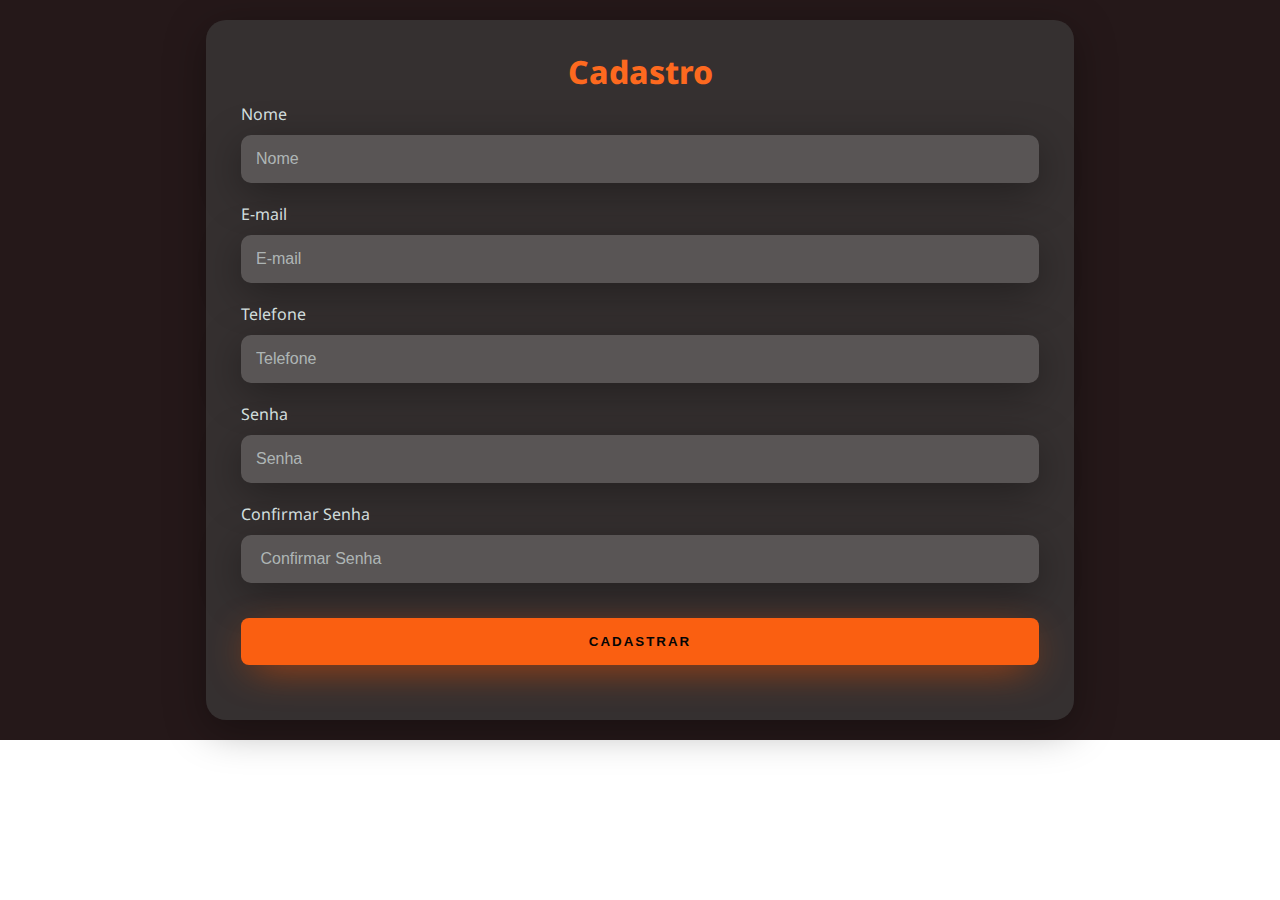
<file: Login/cadastro.html>
<!DOCTYPE html>
<html lang="en">

<head>
    <meta charset="UTF-8">
    <meta http-equiv="X-UA-Compatible" content="IE=edge">
    <meta name="viewport" content="width=device-width, initial-scale=1.0">
    <link rel="stylesheet" href="stylecadastro.css">
    <title>Cadastro</title>
</head>

<body>
    <div class="main-cadastro">
        <div class="cadastro">
            <h1>Cadastro</h1>
            <div class="textfield">
                <label for="Nome">Nome</label>
                <input type="text" name="nome" placeholder="Nome" maxlength="45">
            </div>
            <div class="textfield">
                <label for="email">E-mail</label>
                <input type="text" name="email" placeholder="E-mail" maxlength="45">
            </div>
            <div class="textfield">
                <label for="telefone">Telefone</label>
                <input type="text" name="telefone" placeholder="Telefone" maxlength="15">
            </div>
            <div class="textfield">
                <label for="senha">Senha</label>
                <input type="password" name="senha" placeholder="Senha" maxlength="32">
            </div>
            <div class="textfield">
                <label for="cfsenha">Confirmar Senha</label>
                <input type="password" name="cfsenha" placeholder=" Confirmar Senha" maxlength="45">
            </div>
            <button class="btn-cadastrar">Cadastrar</button>
        </div>
</body>

</html>
</file>
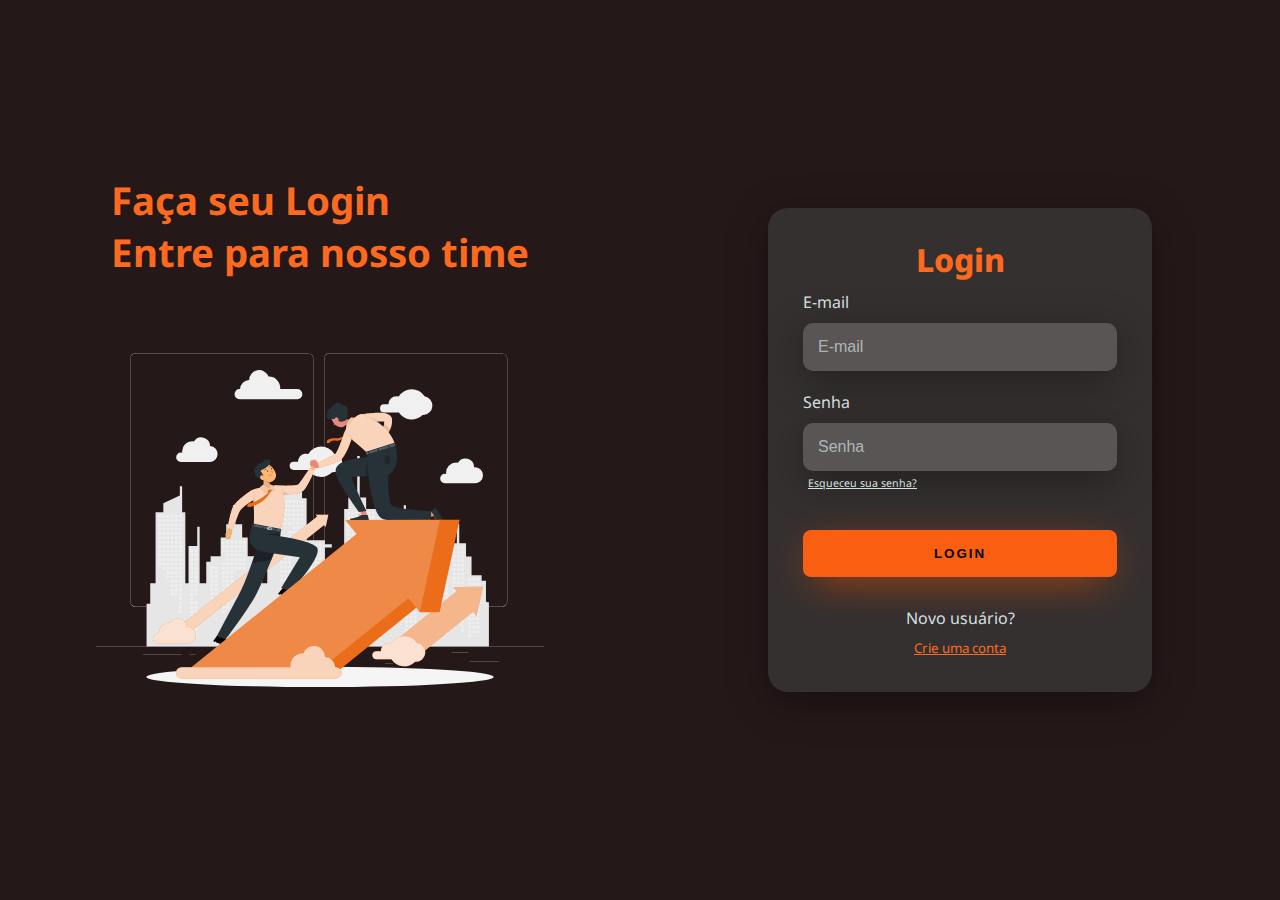
<file: Login/login.html>
<!DOCTYPE html>
<html lang="en">

<head>
    <meta charset="UTF-8">
    <meta http-equiv="X-UA-Compatible" content="IE=edge">
    <meta name="viewport" content="width=device-width, initial-scale=1.0">
    <link rel="stylesheet" href="stylelogin.css">
    <title>Login</title>
</head>

<body>
    <div class="main-login">
        <div class="left-login">
            <h1>Faça seu Login <br> Entre para nosso time</h1>
            <img src="imagens_login/img-login1.svg" class="left-login-image" alt="">
        </div>
        <div class="right-login">
            <div class="card-login">
                <h1>Login</h1>
                <div class="textfield">
                    <label for="email">E-mail</label>
                    <input type="text" name="email" placeholder="E-mail" maxlength="45">
                </div>
                <div class="textfield">
                    <label for="senha">Senha</label>
                    <input type="password" name="senha" placeholder="Senha" maxlength="32">
                    <a href="recuperarsenha.html">Esqueceu sua senha?</a>

                </div>
                <button class="btn-login">Login</button>
                <Label>Novo usuário? </Label><a href="cadastro.html">Crie uma conta</a>
            </div>
        </div>
    </div>
</body>

</html>
</file>
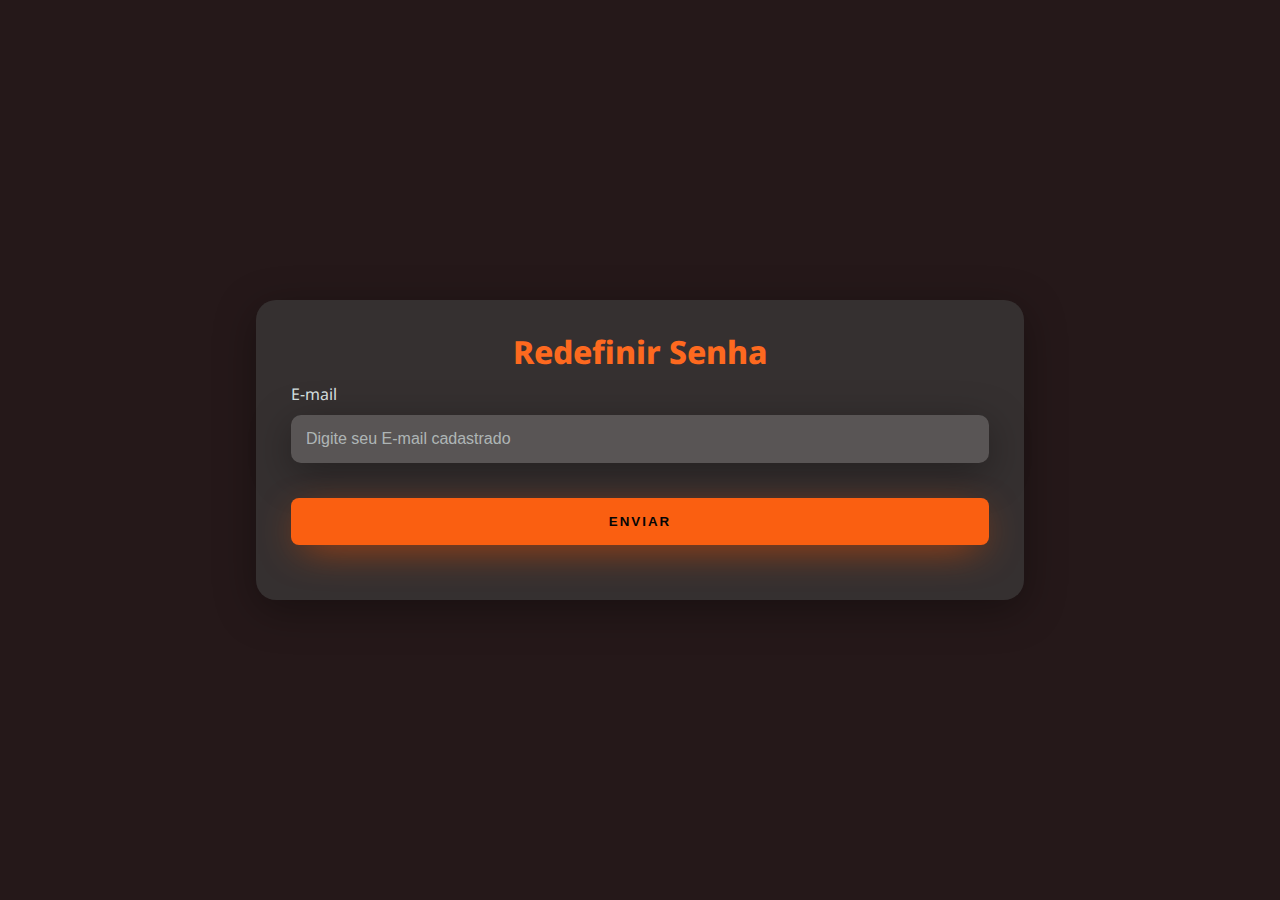
<file: Login/recuperarsenha.html>
<!DOCTYPE html>
<html lang="en">
<head>
    <meta charset="UTF-8">
    <meta http-equiv="X-UA-Compatible" content="IE=edge">
    <meta name="viewport" content="width=device-width, initial-scale=1.0">
    <link rel="stylesheet" href="stylerecuperar.css">
    <title>Recuperar Senha</title>
</head>
<body>
    <div class="main-recuperar">
            <div class="recuperar">
                <h1>Redefinir Senha</h1>
                <div class="textfield">
                    <label for="email">E-mail</label>
                    <input type="text" name="email" placeholder="Digite seu E-mail cadastrado">
                </div>
                    <button class="btn-recuperarsenha">Enviar</button>
            </div>
    </div>
</body>
</html>
</file>
<file: Login/stylecadastro.css>
@import url('https://fonts.googleapis.com/css2?family=Noto+Sans:wght@400;700&display=swap');

body {
    margin: 0;
    font-family: 'Noto Sans', sans-serif;
}

body * {
    box-sizing: border-box;
}

.main-cadastro {
    width: 100%;
    height: 100%;
    background: #251819;
    display: flex;
    justify-content: center;
    align-items: center;
    padding: 20px 20px;
}

.cadastro {
    width: 70%;
    display: flex;
    justify-content: center;
    align-items: center;
    flex-direction: column;
    padding: 30px 35px;
    background: #353030;
    border-radius: 20px;
    box-shadow: 0px 10px 40px #00000056;
}

.cadastro > h1 {
    color: #FD691F;
    font-weight: 800;
    margin: 0;
}

.textfield {
    width: 100%;
    display: flex;
    flex-direction: column;
    align-items: flex-start;
    justify-content: center;
    margin: 10px 0px;
}

.textfield > input {
    width: 100%;
    border: none;
    border-radius: 10px;
    padding: 15px;
    background: #595555;
    color: #f0ffffde;
    font-size: 12pt;
    box-shadow: 0px 10px 40px #00000056;
    outline: none;
    box-sizing: border-box;
}

.textfield > label {
    color: #f0ffffde;
    margin-bottom: 10px;
}

.textfield > input::placeholder {
    color: #f0ffff94;
}

.btn-cadastrar {
    width: 100%;
    padding: 16px 0px;
    margin: 25px;
    border: none;
    border-radius: 8px;
    outline: none;
    text-transform: uppercase;
    font-weight: 800;
    letter-spacing: 2px;
    color: #050505;
    background: #FA5F11;
    cursor: pointer;
    box-shadow: 0px 10px 40px -12px #E04D04;
}
</file>
<file: Login/stylelogin.css>
@import url('https://fonts.googleapis.com/css2?family=Noto+Sans:wght@400;700&display=swap');

body {
    margin: 0;
    font-family: 'Noto Sans', sans-serif;
    background: #251819;
}

body * {
    box-sizing: border-box;
}

.main-login {
    width: 100%;
    height: 100%;
    background: #251819;
    display: flex;
    justify-content: center;
    align-items: center;
}

.left-login {
    width: 50vw;
    height: 100vh;
    display: flex;
    justify-content: center;
    align-items: center;
    flex-direction: column;
}

.left-login>h1 {
    font-size: 3vw;
    color: #FD691F;
}

.left-login-image {
    width: 35vw;
}

.right-login {
    width: 50vw;
    height: 100vh;
    display: flex;
    justify-content: center;
    align-items: center;
}

.card-login {
    width: 60%;
    display: flex;
    justify-content: center;
    align-items: center;
    flex-direction: column;
    padding: 30px 35px;
    background: #353030;
    border-radius: 20px;
    box-shadow: 0px 10px 40px #00000056;
}

.card-login>h1 {
    color: #FD691F;
    font-weight: 800;
    margin: 0;
}

.card-login>a {
    color: #FD691F;
    align-items: center;
    padding: 5px;
    font-size: 10pt;
}

.card-login>label {
    color: #f0ffffde;
    align-items: center;
    padding: 5px;
    font-size: 12pt;
}

.textfield {
    width: 100%;
    display: flex;
    flex-direction: column;
    align-items: flex-start;
    justify-content: center;
    margin: 10px 0px;
}

.textfield>input {
    width: 100%;
    border: none;
    border-radius: 10px;
    padding: 15px;
    background: #595555;
    color: #f0ffffde;
    font-size: 12pt;
    box-shadow: 0px 10px 40px #00000056;
    outline: none;
    box-sizing: border-box;
}

.textfield>label {
    color: #f0ffffde;
    margin-bottom: 10px;
}

.textfield>input::placeholder {
    color: #f0ffff94;
}

.textfield>a {
    color: #f0ffffde;
    align-items: center;
    padding: 5px;
    font-size: 8pt;
}

.btn-login {
    width: 100%;
    padding: 16px 0px;
    margin: 25px;
    border: none;
    border-radius: 8px;
    outline: none;
    text-transform: uppercase;
    font-weight: 800;
    letter-spacing: 2px;
    color: #050505;
    background: #FA5F11;
    cursor: pointer;
    box-shadow: 0px 10px 40px -12px #E04D04;
}

@media only screen and (max-width: 950px) {
    .card-login {
        width: 85%;
    }
}

@media only screen and (max-width: 600px) {
    .main-login {
        flex-direction: column;
    }

    .left-login {
        width: 100%;
        height: auto;
    }

    .right-login {
        width: 100%;
        height: auto;
    }

    .left-login-image {
        width: 50vw;
    }
}
</file>
<file: Login/stylerecuperar.css>
@import url('https://fonts.googleapis.com/css2?family=Noto+Sans:wght@400;700&display=swap');

body {
    margin: 0;
    font-family: 'Noto Sans', sans-serif;
}

body * {
    box-sizing: border-box;
}

.main-recuperar {
    width: 100vw;
    height: 100vh;
    background: #251819;
    display: flex;
    justify-content: center;
    align-items: center;
}

.recuperar {
    width: 60%;
    display: flex;
    justify-content: center;
    align-items: center;
    flex-direction: column;
    padding: 30px 35px;
    background: #353030;
    border-radius: 20px;
    box-shadow: 0px 10px 40px #00000056;
}

.recuperar > h1 {
    color: #FD691F;
    font-weight: 800;
    margin: 0;
}

.textfield {
    width: 100%;
    display: flex;
    flex-direction: column;
    align-items: flex-start;
    justify-content: center;
    margin: 10px 0px;
}

.textfield > input {
    width: 100%;
    border: none;
    border-radius: 10px;
    padding: 15px;
    background: #595555;
    color: #f0ffffde;
    font-size: 12pt;
    box-shadow: 0px 10px 40px #00000056;
    outline: none;
    box-sizing: border-box;
}

.textfield > label {
    color: #f0ffffde;
    margin-bottom: 10px;
}

.textfield > input::placeholder {
    color: #f0ffff94;
}

.textfield > a {
    color: #f0ffffde;
    align-items: center;
    padding: 5px;
    font-size: 8pt;
}

.btn-login {
    width: 100%;
    padding: 16px 0px;
    margin: 25px;
    border: none;
    border-radius: 8px;
    outline: none;
    text-transform: uppercase;
    font-weight: 800;
    letter-spacing: 2px;
    color: #050505;
    background: #FA5F11;
    cursor: pointer;
    box-shadow: 0px 10px 40px -12px #E04D04;
}

.btn-recuperarsenha {
    width: 100%;
    padding: 16px 0px;
    margin: 25px;
    border: none;
    border-radius: 8px;
    outline: none;
    text-transform: uppercase;
    font-weight: 800;
    letter-spacing: 2px;
    color: #050505;
    background: #FA5F11;
    cursor: pointer;
    box-shadow: 0px 10px 40px -12px #E04D04;
}
</file>
